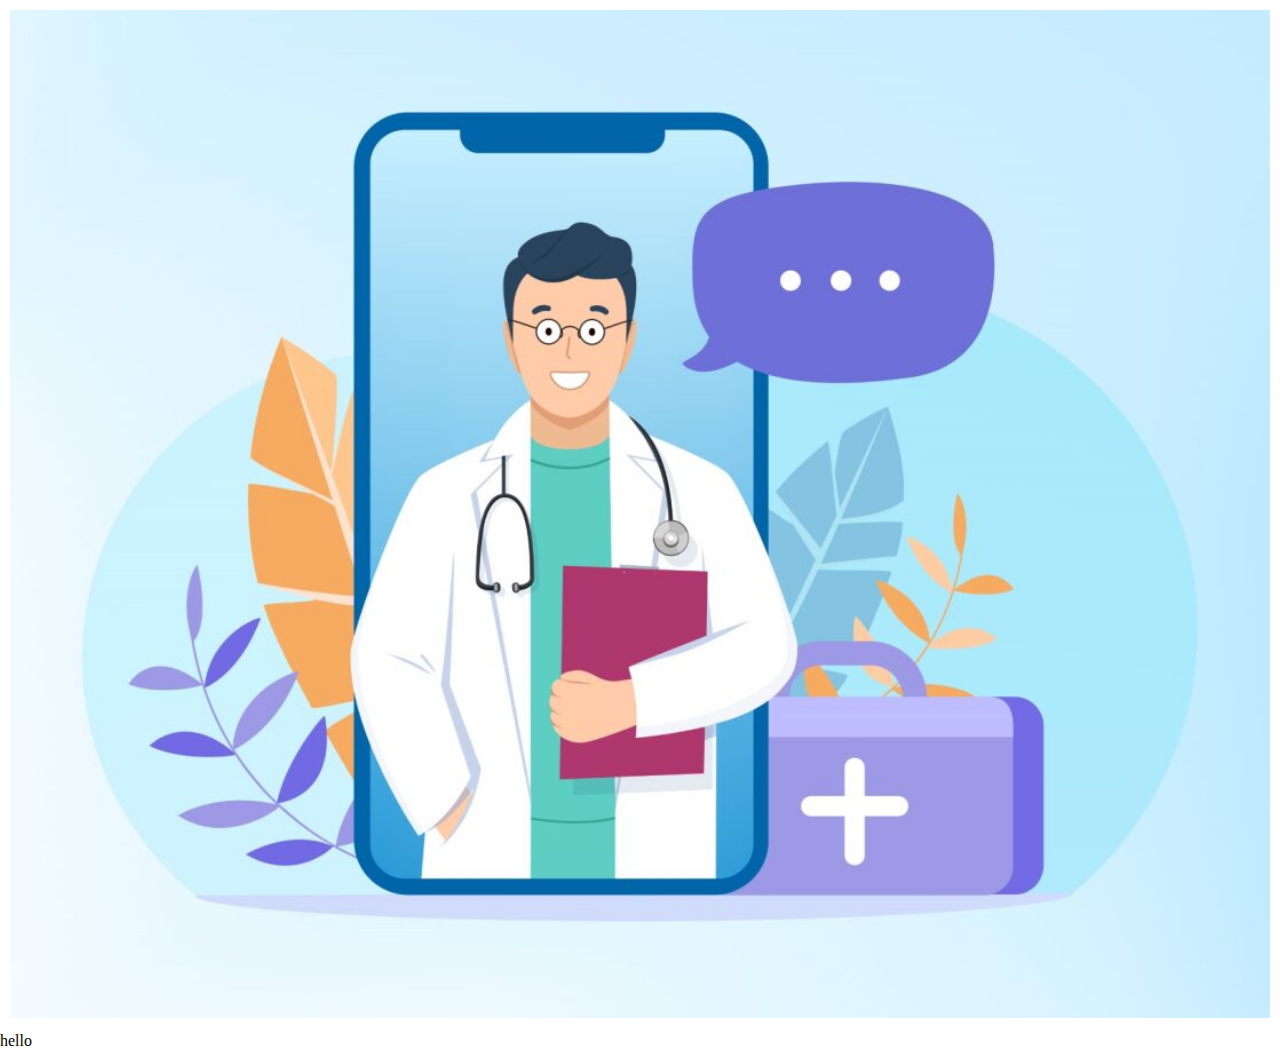
<file: public/login-page/index.html>
<!DOCTYPE html>
<html lang="en">
  <head>
    <meta charset="utf-8">
    <meta name="viewport" content="width=device-width, initial-scale=1">
    <title>Login Page</title>
    <link href="https://cdn.jsdelivr.net/npm/bootstrap@5.3.2/dist/css/bootstrap.min.css" rel="stylesheet" integrity="sha384-T3c6CoIi6uLrA9TneNEoa7RxnatzjcDSCmG1MXxSR1GAsXEV/Dwwykc2MPK8M2HN" crossorigin="anonymous">
    <link rel="stylesheet" href="style.css">
  </head>
  <body>
    

    <div class="container-fluid">
        <div class="row login-content">
            <div class="col-md-6 bg-primary d-flex justify-content-center align-items-center ps-0 pe-1 ">
              <div class="col-12 h-100 login-image-container">
                <img src="/public/images/login-page-image.jfif" alt="">
              </div>
            </div>
            <div class="col-md-6 bg-secondary d-flex justify-content-center align-items-center ps-1 pe-0 ">
                <div class="col-12 bg-danger">
                  hello
                </div>
            </div>
        </div>
    </div>

    <script src="https://cdn.jsdelivr.net/npm/bootstrap@5.3.2/dist/js/bootstrap.bundle.min.js" integrity="sha384-C6RzsynM9kWDrMNeT87bh95OGNyZPhcTNXj1NW7RuBCsyN/o0jlpcV8Qyq46cDfL" crossorigin="anonymous"></script>
  </body>
</html>
</file>
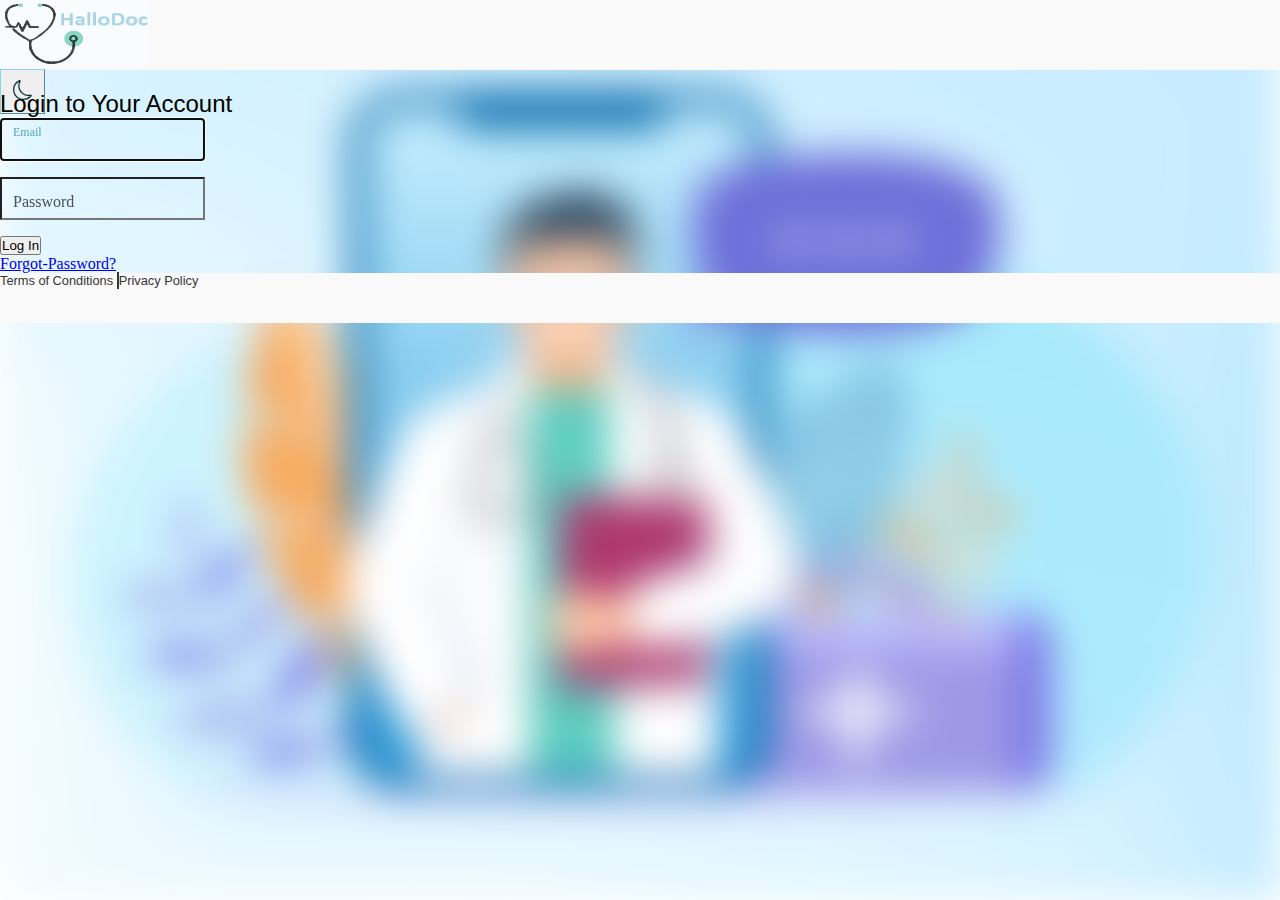
<file: public/patient-login/index.html>
<!DOCTYPE html>
<html lang="en" data-bs-theme="light">
  <head>
    <meta charset="utf-8" />
    <meta name="viewport" content="width=device-width, initial-scale=1" />
    <title>Login Page</title>
    <link
      href="https://cdn.jsdelivr.net/npm/bootstrap@5.3.2/dist/css/bootstrap.min.css"
      rel="stylesheet"
      integrity="sha384-T3c6CoIi6uLrA9TneNEoa7RxnatzjcDSCmG1MXxSR1GAsXEV/Dwwykc2MPK8M2HN"
      crossorigin="anonymous"
    />
    <link rel="stylesheet" href="style.css" />
  </head>

  <body>
    <div class="container-fluid main-container d-flex flex-column h-100">
      <div class="row bg-white position-relative">
        <div
          class="col-12 page-header d-flex align-items-center justify-content-center px-0"
        >
          <div class="logo-container">
            <img src="/public/images/hallodoc-logo.svg" alt="logo" />
          </div>
          <div class="button-container position-absolute">
            <button
              type="button"
              id="dark-mode-button"
              class="btn btn-outline-info dark-mode-button ps-1 pe-0 py-0 pb-1"
            >
              <svg
                xmlns="http://www.w3.org/2000/svg"
                width="20"
                height="20"
                fill="currentColor"
                class="bi bi-moon"
                viewBox="0 0 16 16"
              >
                <path
                  d="M6 .278a.77.77 0 0 1 .08.858 7.2 7.2 0 0 0-.878 3.46c0 4.021 3.278 7.277 7.318 7.277q.792-.001 1.533-.16a.79.79 0 0 1 .81.316.73.73 0 0 1-.031.893A8.35 8.35 0 0 1 8.344 16C3.734 16 0 12.286 0 7.71 0 4.266 2.114 1.312 5.124.06A.75.75 0 0 1 6 .278M4.858 1.311A7.27 7.27 0 0 0 1.025 7.71c0 4.02 3.279 7.276 7.319 7.276a7.32 7.32 0 0 0 5.205-2.162q-.506.063-1.029.063c-4.61 0-8.343-3.714-8.343-8.29 0-1.167.242-2.278.681-3.286"
                  stroke="#80d9ed"
                  stroke-width="0.3"
                />
              </svg>
            </button>
          </div>
        </div>
      </div>
      <div class="row main-container d-flex justify-content-center flex-grow-1">
        <div
          class="col-12 col-sm-8 col-md-6 col-lg-5 col-xl-4 main-content d-flex justify-content-center position-relative"
        >
          <div class="background"></div>
          <div
            class="mid-content h-100 px-0 d-flex flex-column align-items-center justify-content-center"
          >
            <div class="d-flex align-items-center">
              <a href="#" class="align-items-center back-link"
                ><svg
                  xmlns="http://www.w3.org/2000/svg"
                  width="16"
                  height="16"
                  fill="currentColor"
                  class="bi bi-chevron-left"
                  viewBox="0 0 16 16"
                >
                  <path
                    fill-rule="evenodd"
                    d="M11.354 1.646a.5.5 0 0 1 0 .708L5.707 8l5.647 5.646a.5.5 0 0 1-.708.708l-6-6a.5.5 0 0 1 0-.708l6-6a.5.5 0 0 1 .708 0"
                  />
                </svg>
                <span>Back</span>
              </a>
            </div>
            <div class="login-header my-2">Login to Your Account</div>
            <div class="form-container w-75">
              <form>
                <div class="form-label-group">
                  <input
                    type="email"
                    class="form-control"
                    id="inputEmail"
                    name="email"
                    placeholder="Email"
                    required=""
                    autofocus=""
                  />
                  <label for="inputEmail" class="control-label">Email</label>
                </div>
                <div class="form-label-group">
                  <input
                    type="password"
                    class="form-control"
                    id="inputPassword"
                    name="password"
                    placeholder="Password"
                    required=""
                  />
                  <label for="inputPassword" class="control-label"
                    >Password</label
                  >
                </div>
                <button type="submit" class="btn btn-primary w-100">
                  Log In
                </button>
              </form>
            </div>
            <div>
              <a
                href="/public/patient-reset-pass/index.html"
                class="text-decoration-none"
                >Forgot-Password?</a
              >
            </div>
          </div>
        </div>
      </div>
      <div class="row footer-bg">
        <div
          class="col-12 footer d-flex justify-content-center align-items-center"
        >
          <a href="#"> Terms of Conditions</a>
          <span class="vertical-line mx-3"></span>
          <a href="#">Privacy Policy</a>
        </div>
      </div>
    </div>
    <script
      src="https://cdn.jsdelivr.net/npm/bootstrap@5.3.2/dist/js/bootstrap.bundle.min.js"
      integrity="sha384-C6RzsynM9kWDrMNeT87bh95OGNyZPhcTNXj1NW7RuBCsyN/o0jlpcV8Qyq46cDfL"
      crossorigin="anonymous"
    ></script>
    <script src="custom.js"></script>
  </body>
</html>
</file>
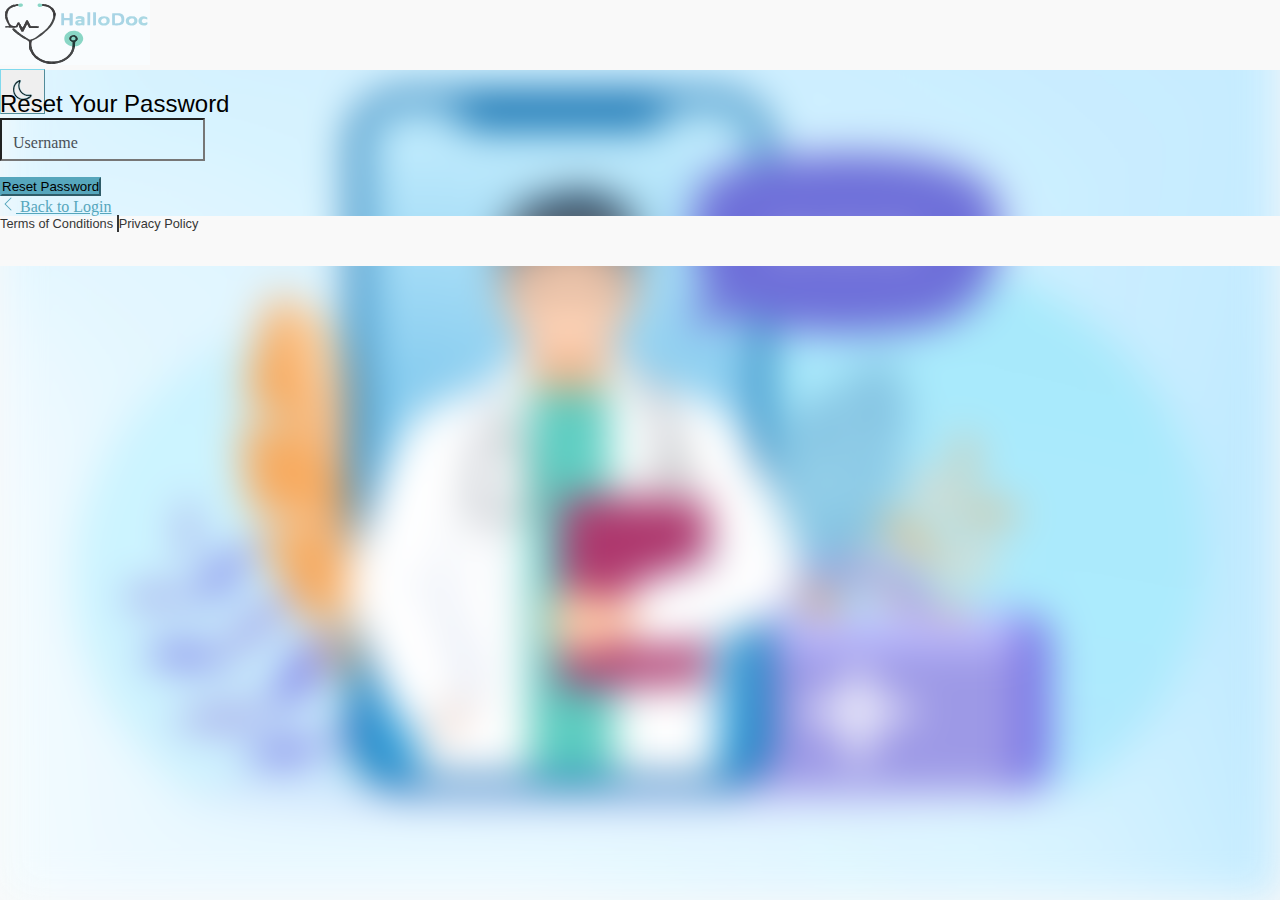
<file: public/patient-reset-pass/index.html>
<!DOCTYPE html>
<html lang="en" data-bs-theme="light">
  <head>
    <meta charset="utf-8" />
    <meta name="viewport" content="width=device-width, initial-scale=1" />
    <title>Reset Password</title>
    <link
      href="https://cdn.jsdelivr.net/npm/bootstrap@5.3.2/dist/css/bootstrap.min.css"
      rel="stylesheet"
      integrity="sha384-T3c6CoIi6uLrA9TneNEoa7RxnatzjcDSCmG1MXxSR1GAsXEV/Dwwykc2MPK8M2HN"
      crossorigin="anonymous"
    />
    <link rel="stylesheet" href="style.css" />
  </head>

  <body>
    <div class="container-fluid main-container d-flex flex-column h-100">
      <div class="row bg-white position-relative">
        <div
          class="col-12 page-header d-flex align-items-center justify-content-center px-0"
        >
          <div class="logo-container">
            <img src="/public/images/hallodoc-logo.svg" alt="logo" />
          </div>
          <div class="button-container position-absolute">
            <button
              type="button"
              id="dark-mode-button"
              class="btn btn-outline-info dark-mode-button ps-1 pe-0 py-0 pb-1"
            >
              <svg
                xmlns="http://www.w3.org/2000/svg"
                width="20"
                height="20"
                fill="currentColor"
                class="bi bi-moon"
                viewBox="0 0 16 16"
              >
                <path
                  d="M6 .278a.77.77 0 0 1 .08.858 7.2 7.2 0 0 0-.878 3.46c0 4.021 3.278 7.277 7.318 7.277q.792-.001 1.533-.16a.79.79 0 0 1 .81.316.73.73 0 0 1-.031.893A8.35 8.35 0 0 1 8.344 16C3.734 16 0 12.286 0 7.71 0 4.266 2.114 1.312 5.124.06A.75.75 0 0 1 6 .278M4.858 1.311A7.27 7.27 0 0 0 1.025 7.71c0 4.02 3.279 7.276 7.319 7.276a7.32 7.32 0 0 0 5.205-2.162q-.506.063-1.029.063c-4.61 0-8.343-3.714-8.343-8.29 0-1.167.242-2.278.681-3.286"
                  stroke="#80d9ed"
                  stroke-width="0.3"
                />
              </svg>
            </button>
          </div>
        </div>
      </div>
      <div class="row main-container d-flex justify-content-center flex-grow-1">
        <div
          class="col-12 col-sm-8 col-md-6 col-lg-5 col-xl-4 main-content d-flex justify-content-center position-relative"
        >
          <div class="background"></div>
          <div
            class="mid-content h-100 px-0 d-flex flex-column align-items-center justify-content-center"
          >
            <div class="d-flex align-items-center back-link-container">
              <a href="/public/patient-login/index.html" class="align-items-center back-link"
                ><svg
                  xmlns="http://www.w3.org/2000/svg"
                  width="16"
                  height="16"
                  fill="currentColor"
                  class="bi bi-chevron-left"
                  viewBox="0 0 16 16"
                >
                  <path
                    fill-rule="evenodd"
                    d="M11.354 1.646a.5.5 0 0 1 0 .708L5.707 8l5.647 5.646a.5.5 0 0 1-.708.708l-6-6a.5.5 0 0 1 0-.708l6-6a.5.5 0 0 1 .708 0"
                  />
                </svg>
                <span>Back</span>
              </a>
            </div>
            <div class="login-header my-2">Reset Your Password</div>
            <div class="form-container w-75">
              <form>
                <div class="form-label-group">
                  <input
                    type="text"
                    class="form-control"
                    id="inputUsername"
                    name="username"
                    placeholder="Username"
                    required=""
                  />
                  <label for="inputUsername" class="control-label"
                    >Username</label
                  >
                </div>
                <button
                  type="submit"
                  class="btn btn-primary w-100 submit-button"
                >
                  Reset Password
                </button>
              </form>
            </div>
            <div>
              <a
                href="/public/patient-login/index.html"
                class="text-decoration-none d-flex align-items-center mt-3 forgot-pass-link"
                ><svg
                  xmlns="http://www.w3.org/2000/svg"
                  width="16"
                  height="16"
                  fill="currentColor"
                  class="bi bi-chevron-left"
                  viewBox="0 0 16 16"
                >
                  <path
                    fill-rule="evenodd"
                    d="M11.354 1.646a.5.5 0 0 1 0 .708L5.707 8l5.647 5.646a.5.5 0 0 1-.708.708l-6-6a.5.5 0 0 1 0-.708l6-6a.5.5 0 0 1 .708 0"
                  />
                </svg>
                <span>Back to Login</span></a
              >
            </div>
          </div>
        </div>
      </div>
      <div class="row footer-bg">
        <div
          class="col-12 footer d-flex justify-content-center align-items-center"
        >
          <a href="#"> Terms of Conditions</a>
          <span class="vertical-line mx-3"></span>
          <a href="#">Privacy Policy</a>
        </div>
      </div>
    </div>
    <script
      src="https://cdn.jsdelivr.net/npm/bootstrap@5.3.2/dist/js/bootstrap.bundle.min.js"
      integrity="sha384-C6RzsynM9kWDrMNeT87bh95OGNyZPhcTNXj1NW7RuBCsyN/o0jlpcV8Qyq46cDfL"
      crossorigin="anonymous"
    ></script>
    <script src="custom.js"></script>
  </body>
</html>
</file>
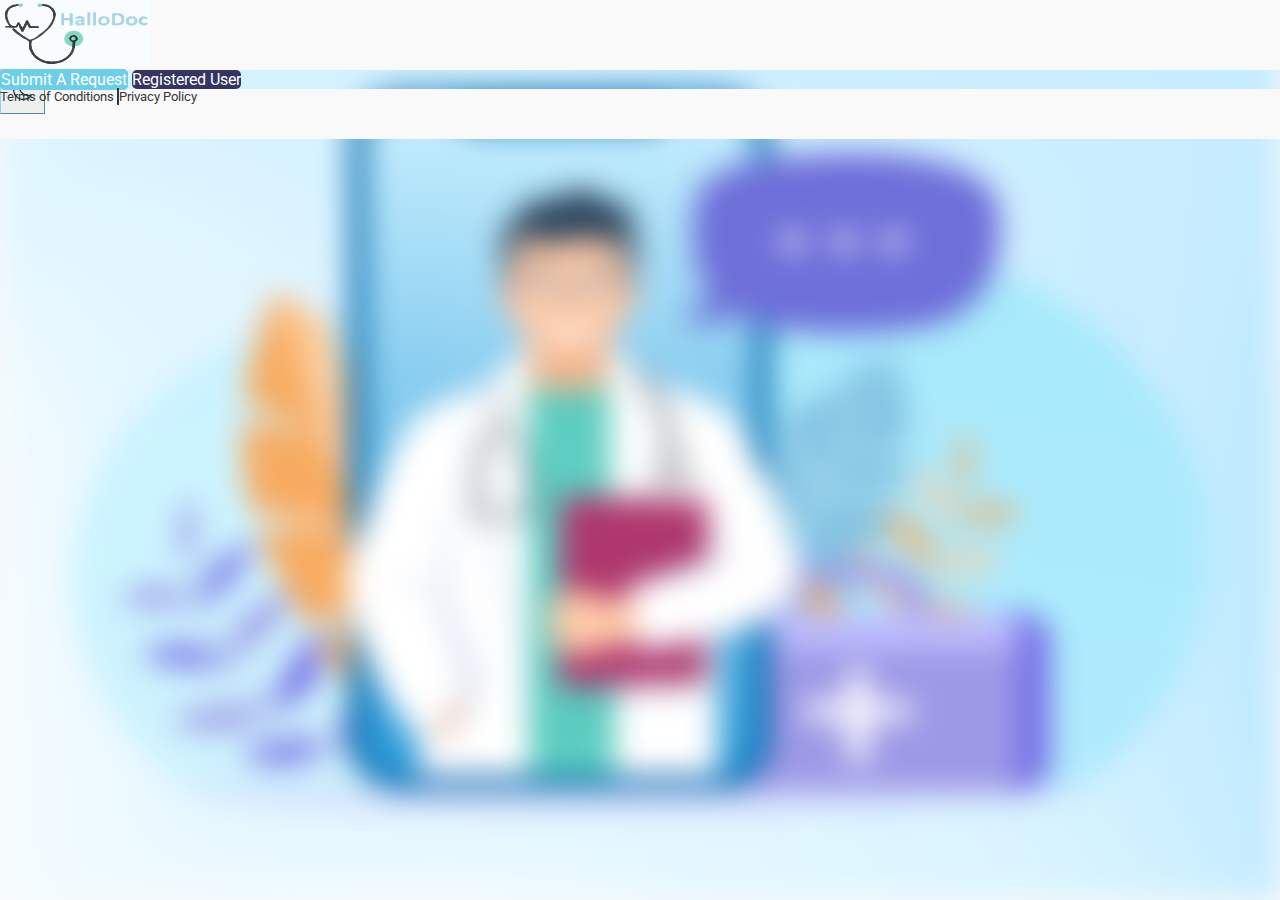
<file: public/patient-site/index.html>
<!DOCTYPE html>
<html lang="en" data-bs-theme="light">
  <head>
    <meta charset="utf-8" />
    <meta name="viewport" content="width=device-width, initial-scale=1" />
    <title>Patient Site</title>
    <link
      href="https://cdn.jsdelivr.net/npm/bootstrap@5.3.2/dist/css/bootstrap.min.css"
      rel="stylesheet"
      integrity="sha384-T3c6CoIi6uLrA9TneNEoa7RxnatzjcDSCmG1MXxSR1GAsXEV/Dwwykc2MPK8M2HN"
      crossorigin="anonymous"
    />
    <link rel="stylesheet" href="style.css" />
  </head>

  <body>
    <div class="container-fluid main-container d-flex flex-column h-100">
      <div class="row bg-white position-relative">
        <div
          class="col-12 page-header d-flex align-items-center justify-content-center px-0"
        >
          <div class="logo-container">
            <img src="/public/images/hallodoc-logo.svg" alt="logo" />
          </div>
          <div class="button-container position-absolute">
            <button
              type="button"
              id="dark-mode-button"
              class="btn btn-outline-info dark-mode-button ps-1 pe-0 py-0 pb-1"
            >
              <svg
                xmlns="http://www.w3.org/2000/svg"
                width="20"
                height="20"
                fill="currentColor"
                class="bi bi-moon"
                viewBox="0 0 16 16"
              >
                <path
                  d="M6 .278a.77.77 0 0 1 .08.858 7.2 7.2 0 0 0-.878 3.46c0 4.021 3.278 7.277 7.318 7.277q.792-.001 1.533-.16a.79.79 0 0 1 .81.316.73.73 0 0 1-.031.893A8.35 8.35 0 0 1 8.344 16C3.734 16 0 12.286 0 7.71 0 4.266 2.114 1.312 5.124.06A.75.75 0 0 1 6 .278M4.858 1.311A7.27 7.27 0 0 0 1.025 7.71c0 4.02 3.279 7.276 7.319 7.276a7.32 7.32 0 0 0 5.205-2.162q-.506.063-1.029.063c-4.61 0-8.343-3.714-8.343-8.29 0-1.167.242-2.278.681-3.286"
                  stroke="#80d9ed"
                  stroke-width="0.3"
                />
              </svg>
            </button>
          </div>
        </div>
      </div>
      <div class="row main-container d-flex justify-content-center flex-grow-1">
        <div
          class="col-12 col-sm-8 col-md-6 col-lg-5 col-xl-4 main-content d-flex justify-content-center position-relative"
        >
          <div class="background d-md-none"></div>
          <div
            class="mid-content h-100 px-0 d-flex flex-column justify-content-center"
          >
            <div class="b-container w-100 d-flex flex-column">
              <a
                href="/public/submit-request-screen/index.html"
                class="w-100 button1 d-flex justify-content-center my-3 py-2"
                >Submit A Request</a
              >
              <a
                href="/public/patient-login/index.html"
                class="w-100 button2 d-flex justify-content-center my-2 py-2"
                >Registered User</a
              >
            </div>
          </div>
        </div>
      </div>
      <div class="row footer-bg">
        <div
          class="col-12 footer d-flex justify-content-center align-items-center"
        >
          <a href="#"> Terms of Conditions</a>
          <span class="vertical-line mx-3"></span>
          <a href="#">Privacy Policy</a>
        </div>
      </div>
    </div>
    <script
      src="https://cdn.jsdelivr.net/npm/bootstrap@5.3.2/dist/js/bootstrap.bundle.min.js"
      integrity="sha384-C6RzsynM9kWDrMNeT87bh95OGNyZPhcTNXj1NW7RuBCsyN/o0jlpcV8Qyq46cDfL"
      crossorigin="anonymous"
    ></script>
    <script src="custom.js"></script>
  </body>
</html>
</file>
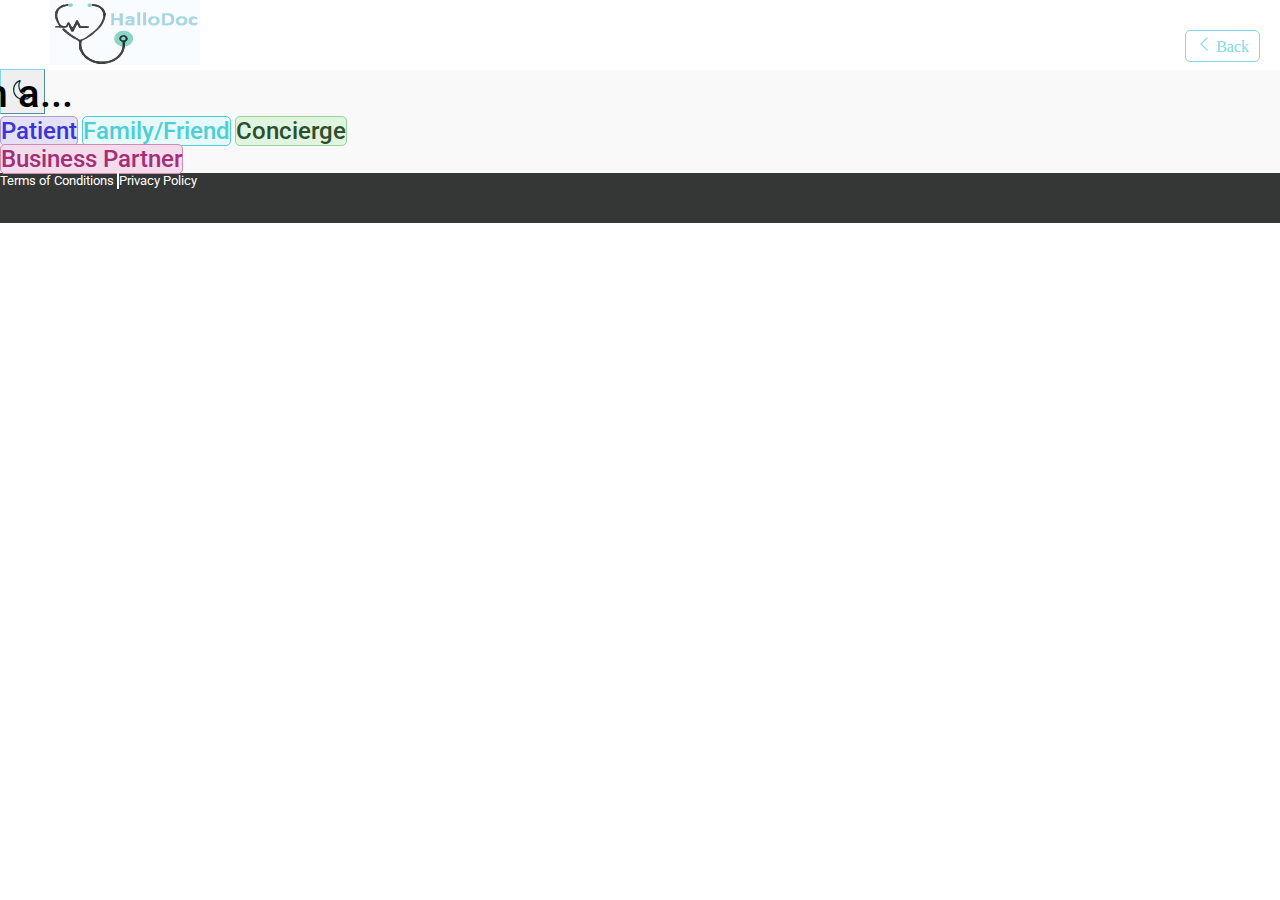
<file: public/submit-request-screen/index.html>
<!doctype html>
<html lang="en" data-bs-theme="light">
    <head>
        <title>Title</title>
        <!-- Required meta tags -->
        <meta charset="utf-8" />
        <meta
            name="viewport"
            content="width=device-width, initial-scale=1, shrink-to-fit=no"
        />
        <link href="https://cdn.jsdelivr.net/npm/bootstrap@5.3.2/dist/css/bootstrap.min.css" rel="stylesheet" integrity="sha384-T3c6CoIi6uLrA9TneNEoa7RxnatzjcDSCmG1MXxSR1GAsXEV/Dwwykc2MPK8M2HN" crossorigin="anonymous">
        <link rel="stylesheet" href="style.css">
    </head>

    <body>
        <div class="container-fluid d-flex flex-column h-100">
            <div class="row bg-white">
                <div class="col-12 page-header d-flex align-items-center justify-content-between ">
                    <div class="logo-container">
                        <img src="/public/images/hallodoc-logo.svg" alt="logo">
                    </div>
                    <div class="button-container">
                        <button type="button" id="dark-mode-button" class="btn btn-outline-info dark-mode-button ps-1 pe-0 py-0 pb-1 "><svg xmlns="http://www.w3.org/2000/svg" width="20" height="20" fill="currentColor" class="bi bi-moon" viewBox="0 0 16 16">
                            <path d="M6 .278a.77.77 0 0 1 .08.858 7.2 7.2 0 0 0-.878 3.46c0 4.021 3.278 7.277 7.318 7.277q.792-.001 1.533-.16a.79.79 0 0 1 .81.316.73.73 0 0 1-.031.893A8.35 8.35 0 0 1 8.344 16C3.734 16 0 12.286 0 7.71 0 4.266 2.114 1.312 5.124.06A.75.75 0 0 1 6 .278M4.858 1.311A7.27 7.27 0 0 0 1.025 7.71c0 4.02 3.279 7.276 7.319 7.276a7.32 7.32 0 0 0 5.205-2.162q-.506.063-1.029.063c-4.61 0-8.343-3.714-8.343-8.29 0-1.167.242-2.278.681-3.286" stroke="#80d9ed" stroke-width="0.3"/>
                          </svg></button>
                    </div>
                </div>
            </div>
            <div class="row d-flex justify-content-center flex-grow-1 mid-content">
                <div class="col-12 col-md-9 col-lg-6 d-flex justify-content-center position-relative ">
                    <a href="/public/patient-site/index.html" class="align-items-center back-link"><svg xmlns="http://www.w3.org/2000/svg" width="16" height="16" fill="currentColor" class="bi bi-chevron-left" viewBox="0 0 16 16">
                        <path fill-rule="evenodd" d="M11.354 1.646a.5.5 0 0 1 0 .708L5.707 8l5.647 5.646a.5.5 0 0 1-.708.708l-6-6a.5.5 0 0 1 0-.708l6-6a.5.5 0 0 1 .708 0" stroke="#80d9ed" stroke-width="0.3"/>
                      </svg>
                    <span>Back</span>
                </a>
                    <div class="list-container d-flex flex-column align-items-center  ">
                        <div class="text-container my-3 mt-md-4  ">I am a...</div>
                        <div class="request-list d-flex flex-column align-items-center ">
                            <a class="request-link patient my-2 ps-md-3 pt-2 d-flex d-md-block justify-content-center " href="/public/patient-request-screen/index.html">Patient</a>
                            <a class="request-link ff my-2 ps-md-3 pt-2 d-flex d-md-block justify-content-center" href="/public/family-friend-request-screen/index.html">Family/Friend</a>
                            <a class="request-link concierge my-2 ps-md-3 pt-2 d-flex d-md-block justify-content-center" href="/public/concierge-request-screen/index.html">Concierge</a>
                            <a class="request-link bp my-2 ps-md-3 pt-2 d-flex d-md-block justify-content-center" href="/public/business-request-screen/index.html">Business Partner</a>
                        </div>
                    </div>
                </div>
            </div>
            <div class="row footer-bg">
                <div class="col-12 footer d-flex justify-content-end align-items-center"> 
                    <a href="#" > Terms of Conditions</a>
          <span class="vertical-line mx-3 "></span>
          <a href="#">Privacy Policy</a>
                </div>
            </div>
        </div>
        
        <!-- Bootstrap JavaScript Libraries -->
        <script src="https://cdn.jsdelivr.net/npm/bootstrap@5.3.2/dist/js/bootstrap.bundle.min.js" integrity="sha384-C6RzsynM9kWDrMNeT87bh95OGNyZPhcTNXj1NW7RuBCsyN/o0jlpcV8Qyq46cDfL" crossorigin="anonymous"></script>
        <script src="custom.js"></script>
    </body>
</html>
</file>
<file: public/login-page/style.css>
*{
    margin: 0px;
    padding: 0px;
    box-sizing: border-box;
}

.login-content{
    height: 100vh;
}

.login-image-container img{
    width: 100%;
    height: 100%;
}
.bg-primary{
    padding: 10px   ;
}
</file>
<file: public/patient-login/style.css>
:root {
    --input-padding-x: .75rem;
    --input-padding-y: .75rem;
  }
@import url('https://fonts.googleapis.com/css2?family=Roboto:ital,wght@0,100;0,300;0,400;0,500;0,700;0,900;1,100;1,300;1,400;1,500;1,700;1,900&display=swap');

@import url('https://fonts.googleapis.com/css2?family=Roboto:ital,wght@0,100;0,300;0,400;0,500;0,700;0,900;1,100;1,300;1,400;1,500;1,700;1,900&display=swap');

*{
    padding: 0px;
    margin: 0px;
    box-sizing: border-box;
}

html{
    font-size: 16px;
}
body{
    height: 100vh;
    width: 100vw;
    overflow-x: hidden;
}
/* .main-content{
    background-image: url(login-background.jpg);
    background-repeat: no-repeat;
    background-blend-mode: lighten;
    background-size: 600px auto;
    background-size: ;
    background-position: center;
    filter: blur(4px);
    z-index: -100;
} */
.background{
    position: absolute;
    top: 0px;
    left: 0px;
    height: 100%;
    width: 100%;
    background-image: url(login-background.jpg);
    background-repeat: no-repeat;
    background-blend-mode: lighten;
    background-size: 100% 100%;
    filter: blur(20px);
    z-index: -1;
}
.page-header{
    height: 70px;
    z-index: 2;
    background-color: #f9f9f9;
}
.logo-container{
    width: fit-content;
}
.logo-container img{
    height: 65px;
    width: 150px;;
}

.button-container{
    right: 10px;
    top: 10x;
    width: fit-content;
    height: fit-content;
}
.button-container button{
    height: 45px;
    width: 45px;
    border-width: 1px;
    border-color: #80d9ed;
}
/* html[data-bs-theme="light"] .main-container{
    background-color: #f9f9f9;
} */

.mid-content{
    width: 360px;
}
.login-header{
    font-size: 1.5rem;
    font-family: "Roboto", sans-serif;
  font-weight: 500;
  font-style: normal;
}
.back-link{
    text-decoration: none;
    color: #56a6bc;
    margin-left: -120px;
}

html[data-bs-theme="dark"]
.back-link{
    color: #56a6bc;
}

.form-label-group {
    position: relative;
    margin-bottom: 1rem;
  }
  
  .form-label-group > input,
  .form-label-group > label {
    padding: var(--input-padding-y) var(--input-padding-x);
    background: transparent;
    cursor: pointer
  }
  
  .form-label-group > label {
    position: absolute;
    top: 0;
    left: 0;
    display: block;
    width: 100%;
    margin-bottom: 0; /* Override default `<label>` margin */
    line-height: 1.5;
    color: #495057;
    border: 1px solid transparent;
    border-radius: .25rem;
    transition: all .1s ease-in-out;
  }
  
  .form-label-group input::-webkit-input-placeholder {
    color: transparent;
  }
  
  .form-label-group input:-ms-input-placeholder {
    color: transparent;
  }
  
  .form-label-group input::-ms-input-placeholder {
    color: transparent;
  }
  
  .form-label-group input::-moz-placeholder {
    color: transparent;
  }
  
  .form-label-group input::placeholder {
    color: transparent;
  }
  .form-label-group input:focus{
    background: transparent;
  }
  .form-label-group input:not(:placeholder-shown),
  .form-label-group input:focus{
    padding-top: calc(var(--input-padding-y) + var(--input-padding-y) * (2 / 3));
    padding-bottom: calc(var(--input-padding-y) / 3);
    background: transparent !important;
    box-shadow: none;
    border-color: #56a6bc;
  }
  
  .form-label-group input:not(:placeholder-shown) ~ label,
.form-label-group input:focus ~ label{
  padding-top: calc(var(--input-padding-y) / 3);
  padding-bottom: calc(var(--input-padding-y) / 3);
  font-size: 12px;
  color: #56a6bc;
  background: transparent;
}

.submit-button{
  background-color: #56a6bc;
  border-color: #56a6bc;
}
.submit-button:hover{
  background-color: #56a6bc;
  border-color: #294952;
}

.forgot-pass-link{
  color: #56a6bc
}



.footer-bg{
  background-color: #f9f9f9;
}
.footer{
  padding-right: 30px;
  height: 50px;
  font-size: 0.8rem;
  font-family: "Roboto", sans-serif;
  font-weight: 400;
  background-color: #f9f9f9;
}
.footer a{
  text-decoration: none;
  font-size: 0.8rem;
  font-family: "Roboto", sans-serif;
  font-weight: 400;
  color: #353636;
}
.vertical-line{
  content: " ";
  height: 16px;
  border: 1px solid #353636;
}
</file>
<file: public/patient-reset-pass/style.css>
:root {
    --input-padding-x: .75rem;
    --input-padding-y: .75rem;
  }
@import url('https://fonts.googleapis.com/css2?family=Roboto:ital,wght@0,100;0,300;0,400;0,500;0,700;0,900;1,100;1,300;1,400;1,500;1,700;1,900&display=swap');

@import url('https://fonts.googleapis.com/css2?family=Roboto:ital,wght@0,100;0,300;0,400;0,500;0,700;0,900;1,100;1,300;1,400;1,500;1,700;1,900&display=swap');

*{
    padding: 0px;
    margin: 0px;
    box-sizing: border-box;
}

html{
    font-size: 16px;
}
body{
    height: 100vh;
    width: 100vw;
    overflow-x: hidden;
    background-color: #f9f9f9;
}
/* .main-content{
    background-image: url(login-background.jpg);
    background-repeat: no-repeat;
    background-blend-mode: lighten;
    background-size: 600px auto;
    background-size: ;
    background-position: center;
    filter: blur(4px);
    z-index: -100;
} */
.background{
    position: absolute;
    top: 0px;
    left: 0px;
    height: 100%;
    width: 100%;
    background-image: url(login-background.jpg);
    background-repeat: no-repeat;
    background-blend-mode: lighten;
    background-size: 100% 100%;
    filter: blur(20px);
    z-index: -1;
}
.page-header{
    height: 70px;
    z-index: 2;
    background-color: #f9f9f9;
}
.logo-container{
    width: fit-content;
}
.logo-container img{
    height: 65px;
    width: 150px;;
}

.button-container{
    right: 10px;
    top: 10x;
    width: fit-content;
    height: fit-content;
}
.button-container button{
    height: 45px;
    width: 45px;
    border-width: 1px;
    border-color: #80d9ed;
}
/* html[data-bs-theme="light"] .main-container{
    background-color: #f9f9f9;
} */

.mid-content{
    width: 360px;
}
.login-header{
    font-size: 1.5rem;
    font-family: "Roboto", sans-serif;
  font-weight: 500;
  font-style: normal;
}
.back-link{
    text-decoration: none;
    color: #56a6bc;
    margin-left: -120px;

}

html[data-bs-theme="dark"]
.back-link{
    color: #56a6bc;
}

.form-label-group {
  position: relative;
  margin-bottom: 1rem;
}

.form-label-group > input,
.form-label-group > label {
  padding: var(--input-padding-y) var(--input-padding-x);
  background: transparent;
  cursor: pointer;
}

.form-label-group > label {
  position: absolute;
  top: 0;
  left: 0;
  display: block;
  width: 100%;
  margin-bottom: 0;
  line-height: 1.5;
  color: #495057;
  border: 1px solid transparent;
  border-radius: .25rem;
  transition: all .1s ease-in-out;
}

.form-label-group input::-webkit-input-placeholder {
  color: transparent;
}

.form-label-group input:-ms-input-placeholder {
  color: transparent;
}

.form-label-group input::-ms-input-placeholder {
  color: transparent;
}

.form-label-group input::-moz-placeholder {
  color: transparent;
}

.form-label-group input::placeholder {
  color: transparent;
}
.form-label-group input:focus{
  background: transparent;
}
.form-label-group input:not(:placeholder-shown),
.form-label-group input:focus{
  padding-top: calc(var(--input-padding-y) + var(--input-padding-y) * (2 / 3));
  padding-bottom: calc(var(--input-padding-y) / 3);
  background: transparent !important;
  box-shadow: none;
  border-color: #56a6bc;
}

.form-label-group input:not(:placeholder-shown) ~ label,
.form-label-group input:focus ~ label{
  padding-top: calc(var(--input-padding-y) / 3);
  padding-bottom: calc(var(--input-padding-y) / 3);
  font-size: 12px;
  color: #56a6bc;
  background: transparent;
}
.submit-button{
  background-color: #56a6bc;
  border-color: #56a6bc;
}
.submit-button:hover{
  background-color: #56a6bc;
  border-color: #294952;
}

.forgot-pass-link{
  color: #56a6bc
}
  








.footer-bg{
    background-color: #f9f9f9;
}
.footer{
    padding-right: 30px;
    height: 50px;
    font-size: 0.8rem;
    font-family: "Roboto", sans-serif;
    font-weight: 400;
    background-color: #f9f9f9;
}
.footer a{
    text-decoration: none;
    font-size: 0.8rem;
    font-family: "Roboto", sans-serif;
    font-weight: 400;
    color: #353636;
}
.vertical-line{
    content: " ";
    height: 16px;
    border: 1px solid #353636;
}
</file>
<file: public/patient-site/style.css>
@import url('https://fonts.googleapis.com/css2?family=Roboto:ital,wght@0,100;0,300;0,400;0,500;0,700;0,900;1,100;1,300;1,400;1,500;1,700;1,900&display=swap');

@import url('https://fonts.googleapis.com/css2?family=Roboto:ital,wght@0,100;0,300;0,400;0,500;0,700;0,900;1,100;1,300;1,400;1,500;1,700;1,900&display=swap');

*{
    padding: 0px;
    margin: 0px;
    box-sizing: border-box;
}

html{
    font-size: 16px;
}
body{
    height: 100vh;
    width: 100vw;
    overflow-x: hidden;
    background-color: #f9f9f9 !important;
}
/* .main-content{
    background-image: url(login-background.jpg);
    background-repeat: no-repeat;
    background-blend-mode: lighten;
    background-size: 600px auto;
    background-size: ;
    background-position: center;
    filter: blur(4px);
    z-index: -100;
} */
.background{
    position: absolute;
    top: 0px;
    left: 0px;
    height: 100%;
    width: 100%;
    background-image: url(login-background.jpg);
    background-repeat: no-repeat;
    background-blend-mode: lighten;
    background-size: 100% 100%;
    filter: blur(15px);
    z-index: -1;
}
.page-header{
    height: 70px;
    z-index: 2;
    background-color: #f9f9f9;
}
.logo-container{
    width: fit-content;
}
.logo-container img{
    height: 65px;
    width: 150px;;
}

.button-container{
    right: 10px;
    top: 10x;
    width: fit-content;
    height: fit-content;
}
.button-container button{
    height: 45px;
    width: 45px;
    border-width: 1px;
    border-color: #80d9ed;
}
/* html[data-bs-theme="light"] .main-container{
    background-color: #f9f9f9;
} */

.mid-content{
    width: 400px;
}

.button1{
  text-decoration: none;
  background-color: #6ccee9;
  font-family: "Roboto", sans-serif;
  font-weight: 400;
  color: white;
  font-style: medium;
  border: 1px solid #6ccee9;
  border-radius: 5px;
  transition: box-shadow .3s;
}
.button1:hover{
  box-shadow: 0 0 20px rgba(33,33,33,.2);
}
.button2{
  text-decoration: none;
  background-color: #343563;
  font-family: "Roboto", sans-serif;
  font-weight: 400;
  color: white;
  font-style: medium;
  border-radius: 5px;
  transition: box-shadow .3s;
}
.button2:hover{
  box-shadow: 0 0 20px rgba(33,33,33,.2);
}






.footer-bg{
    background-color: #f9f9f9;
}
.footer{
    padding-right: 30px;
    height: 50px;
    font-size: 0.8rem;
    font-family: "Roboto", sans-serif;
    font-weight: 400;
    background-color: #f9f9f9;
}
.footer a{
    text-decoration: none;
    font-size: 0.8rem;
    font-family: "Roboto", sans-serif;
    font-weight: 400;
    color: #353636;
}
.vertical-line{
    content: " ";
    height: 16px;
    border: 1px solid #353636;
}
</file>
<file: public/submit-request-screen/style.css>
@import url('https://fonts.googleapis.com/css2?family=Roboto:ital,wght@0,100;0,300;0,400;0,500;0,700;0,900;1,100;1,300;1,400;1,500;1,700;1,900&display=swap');

*{
    padding: 0px;
    margin: 0px;
    box-sizing: border-box;
}

html{
    font-size: 16px;
}
body{
    height: 100vh;
    width: 100vw;
    overflow-x: hidden;
}

.page-header{
    height: 70px;
    box-shadow: 0px 5px 10px 0px #e6e6e6;
    z-index: 2;
}
html[data-bs-theme="dark"] .page-header{
    box-shadow: none;
    z-index: 2;
    background-color: #f9f9f9;
}

.logo-container{
    width: fit-content;
}
.logo-container img{
    height: 65px;
    width: 150px;
    margin-left: 50px;
}
.button-container{
    width: fit-content;
    height: fit-content;
}
.button-container button{
    height: 45px;
    width: 45px;
    margin-right: 20px;
    border-width: 1px;
    border-color: #80d9ed;
}
html[data-bs-theme="light"] .mid-content{
    background-color: #f9f9f9;
}
.list-container{
    width: 400px;
}
.text-container{
    margin-left: -70px;
    font-family: "Roboto", sans-serif;
    font-weight: 500;
    font-size: 2.5rem;
    font-style: normal;
}
.request-link{
    width: 300px;
    height: 70px;
    border: 1px solid;
    border-radius: 5px;
    text-decoration: none;
    font-family: "Roboto", sans-serif;
    font-weight: 500;
    font-size: 1.5rem;
    font-style: normal;
    cursor: pointer;
    text-decoration: none;
    transition: box-shadow .3s;
}
.request-link:hover {
    box-shadow: 0 0 11px rgba(33,33,33,.2); 
  }
.request-link.patient{
    color: #3a35d4;
    background-color: #e4e1f7;
    border-color: #a7a1d1;
}
.request-link.ff{
    color: #4dcfd6;
    background-color: #e8f9fa;
}
.request-link.concierge{
    color: #2e4f2e;
    background-color: #dff5df;
    border-color: #9bd19b;
}
.request-link.bp{
    color: #a32f77;
    background-color: #f5dcec;
    border-color: #cf8ab6;

}
.back-link{
    color: #80d9ed;
    text-decoration: none;
    padding: 5px 10px;
    border-radius: 5px;
    border: 1px solid #80d9ed;
    position: absolute;
    right: 20px;
    top: 30px;
}
.footer-bg{
    background-color: #353636;
}
.footer{
    padding-right: 30px;
    height: 50px;
    font-size: 0.8rem;
    font-family: "Roboto", sans-serif;
    font-weight: 400;
    color: white;
}
.footer a{
    text-decoration: none;
    font-size: 0.8rem;
    font-family: "Roboto", sans-serif;
    font-weight: 400;
    color: white;
}
.vertical-line{
    content: " ";
    height: 16px;
    border: 1px solid white;
}
@media only screen and (max-width:767px){

    html{
        font-size: 14px;
    }
    .logo-container img{
        height: 60px;
        width: 130px;
        margin-left: 10px;
    }
    .button-container button{
        height: 40px;
        width: 40px;
        margin-right: 5px;
        border-width: 1px;
        border-color: #80d9ed;
    }
    .back-link{
        right: 20px;
        top: 20px;
    }
}

@media only screen and (max-width:400px){

    .list-container{
        width: 350px;
    }
}










/* @media only screen and (min-width:768px){
    .bg-kalu{
        background-color: black;
    }
} */
</file>
